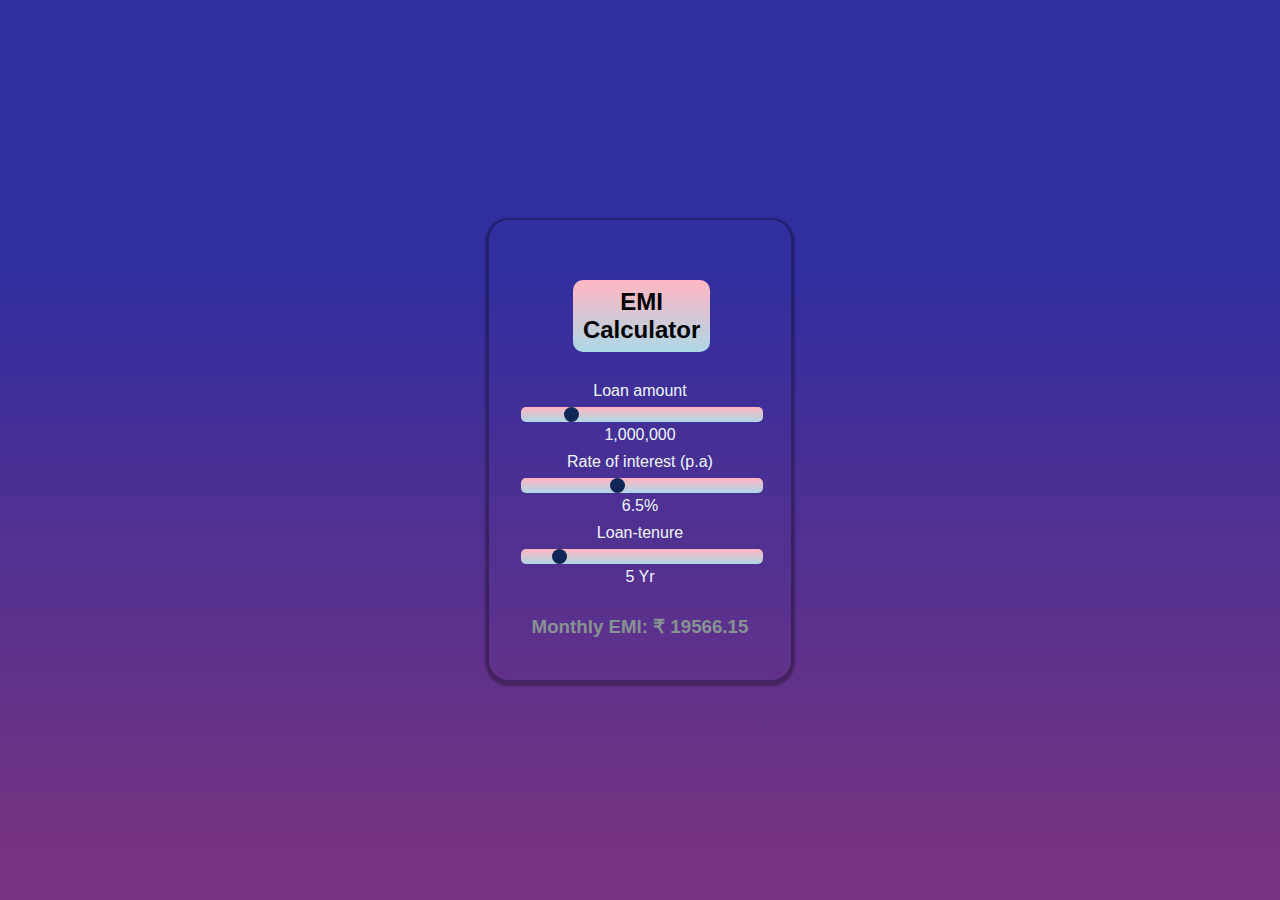
<file: index.html>
<!DOCTYPE html>
<html lang="en">

<head>
    <meta charset="UTF-8">
    <meta name="viewport" content="width=device-width, initial-scale=1.0">
    <title>EMI Calculator</title>
    <link rel="stylesheet" href="style.css">
</head>

<body>
    <div class="emi-calculator">
        <h2>EMI Calculator</h2>
        <div class="input-group">
            <label for="loan-amount">Loan amount</label>
            <input type="range" id="loan-amount" min="50000" max="5000000" value="1000000" step="50000">
            <span id="loan-amount-display">₹1,000000</span>
        </div>
        <div class="input-group">
            <label for="interest-rate">Rate of interest (p.a)</label>
            <input type="range" id="interest-rate" min="1" max="15" value="6.5" step="0.1">
            <span id="interest-rate-display">6.5%</span>
        </div>
        <div class="input-group">
            <label for="loan-tenure">Loan-tenure</label>
            <input type="range" id="loan-tenure" min="1" max="30" value="5">
            <span id="loan-tenure-display">5 Yr</span>
        </div>
        <div class="result">
            <h3>Monthly EMI: ₹ <span id="emi-result">19,566</span></h3>
        </div>
        
    </div>

    <script src="script.js"></script>
</body>

</html>
</file>
<file: style.css>
body {
    
    margin: 0;
    display: flex;
    justify-content: center;
    align-items: center;
    min-height: 100vh;
    background: linear-gradient(to bottom, rgb(49, 46, 159) 30%, rgb(121, 52, 127) 98%);
  }
  
  .emi-calculator {
    /*background:linear-gradient(90deg, rgb(39, 32, 166) 0%, rgb(56, 44, 149) 98%);*/
    padding: 30px;
    margin: 10px;
    height: 400px ;
    font-family: Arial,sans-serif;
    border-radius: 20px;
    box-shadow: 0 2px 2px 4px rgba(0, 0, 0, 0.3);
    text-align: center;
  }
  
  h2 {
    width: 50%;
    padding: 8px;
    
    text-align: center;
    position: relative;
    left: 10%;
    margin: 30px;
    font-weight: bold;
    justify-content: center;
    
    border-radius: 10px;
    background-image: linear-gradient(lightpink, lightblue);

  }
  
  .input-group {
    margin-bottom: 9px;
    color: aliceblue;
  }
  
  label {
    display: block;
    margin-bottom: 5px;
  }
  
  input[type="range"] {
    width: 100%;
    appearance: none;
    background-image: linear-gradient(lightpink, lightblue);
    border-radius: 5px;
    outline: none;
  }
  
  input[type="range"]::-webkit-slider-thumb {
    -webkit-appearance: none;
    appearance: none;
    width: 15px;
    height: 15px;
    border-radius: 50%;
    background-color: #102657;
    cursor: pointer;
  }
  
  .result {
    margin-top: 30px;
    color: rgb(135, 146, 146);
  }
</file>
